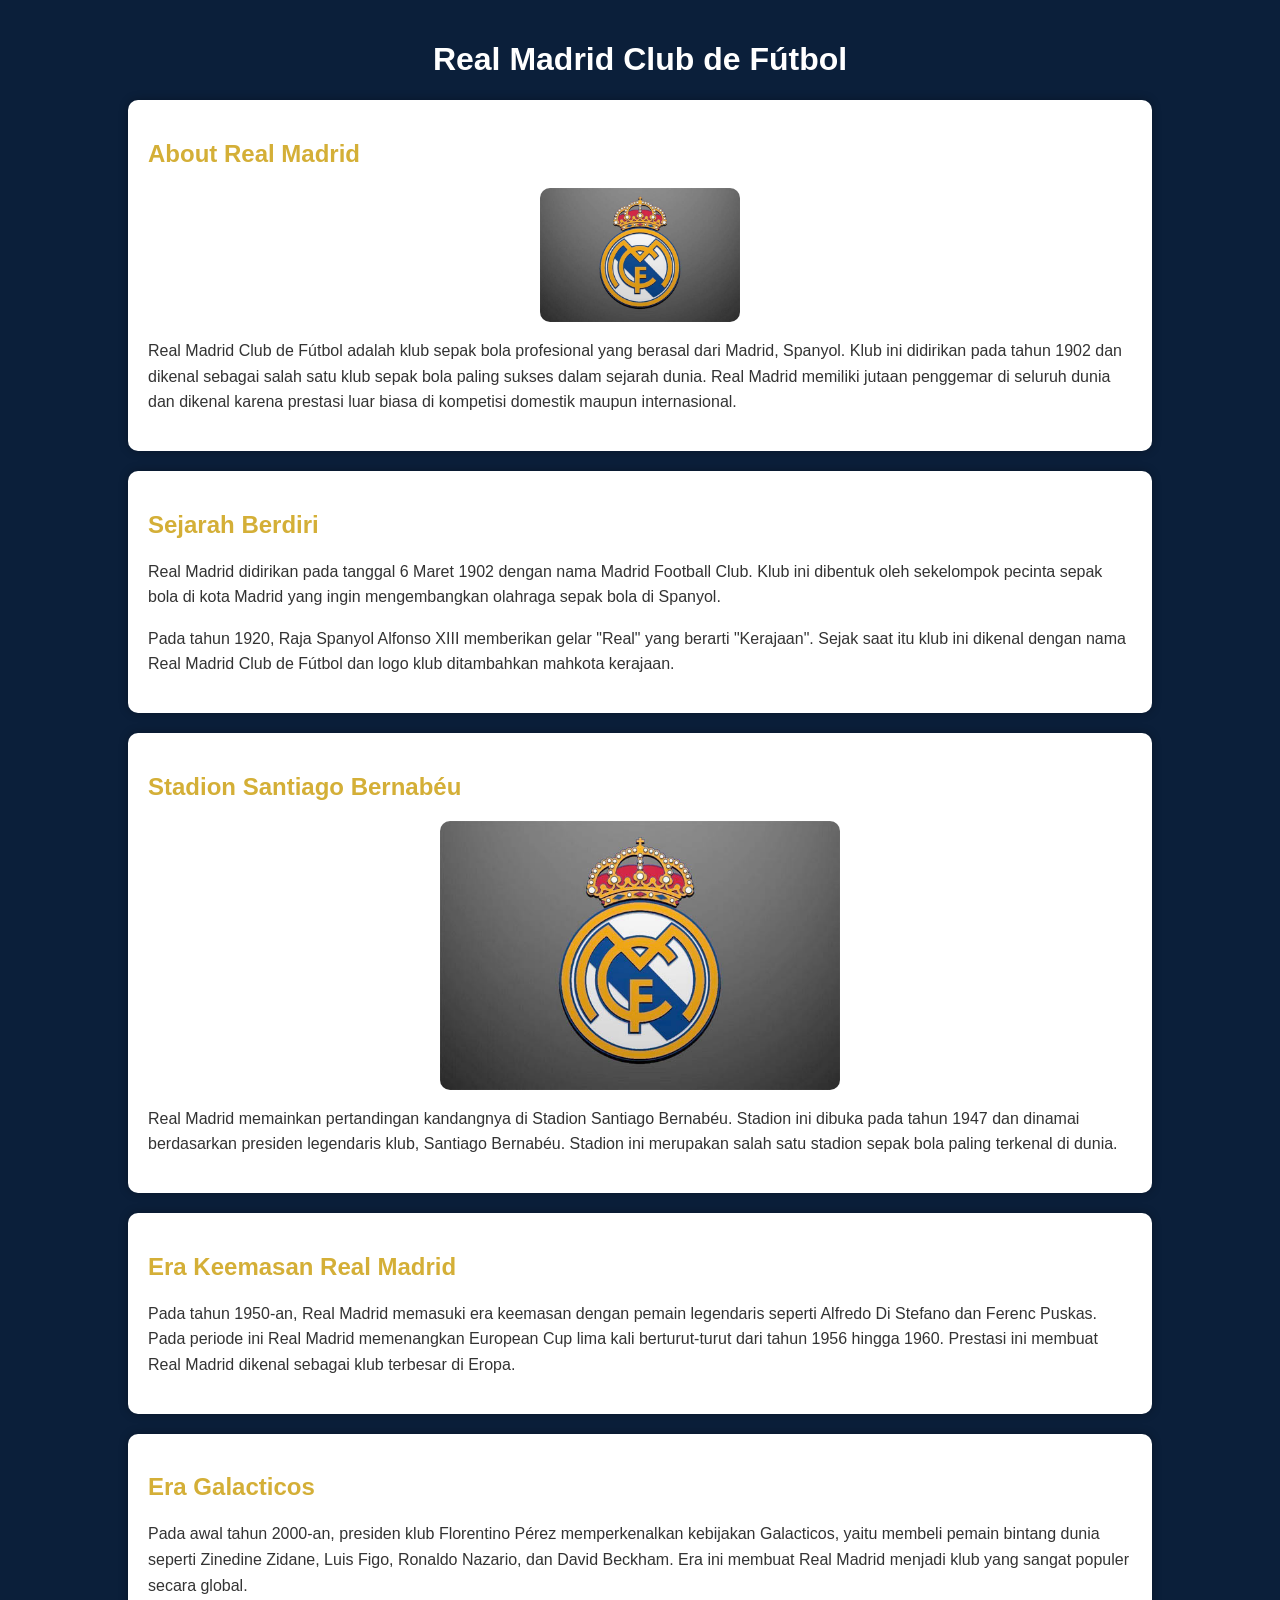
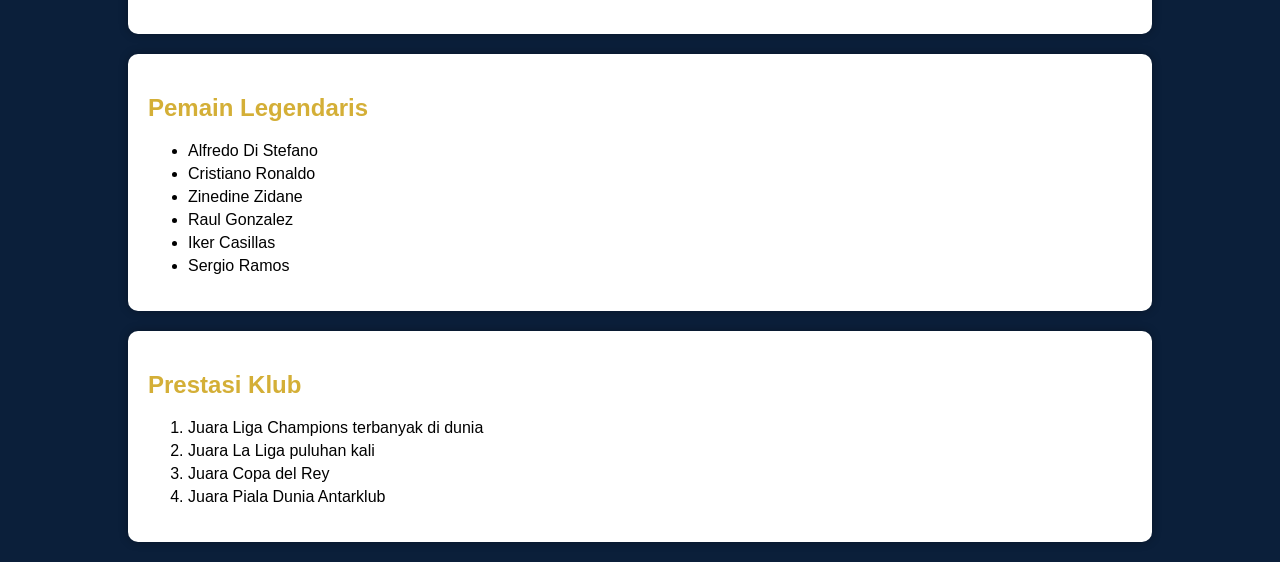
<file: index.html>
<!DOCTYPE html>
<html lang="en">

<head>
    <meta charset="UTF-8">
    <meta name="viewport" content="width=device-width, initial-scale=1.0">
    <title>Real Madrid History</title>

    <!-- External CSS -->
    <link rel="stylesheet" href="style.css">

    <!-- Internal CSS -->
    <style>
        h1 {
            text-align: center;
            color: white;
        }

        h2 {
            color: #d4af37;
        }

        .section {
            background: white;
            padding: 20px;
            margin-top: 20px;
            border-radius: 10px;
        }
    </style>
</head>

<body>

    <div class="container">

        <!-- Inline CSS -->
        <h1 style="font-family:Arial;">Real Madrid Club de Fútbol</h1>

        <div class="section">

            <h2>About Real Madrid</h2>

            <img src="image.jpg" alt="Real Madrid Logo" width="200">

            <p>
                Real Madrid Club de Fútbol adalah klub sepak bola profesional yang berasal dari Madrid, Spanyol.
                Klub ini didirikan pada tahun 1902 dan dikenal sebagai salah satu klub sepak bola paling sukses
                dalam sejarah dunia. Real Madrid memiliki jutaan penggemar di seluruh dunia dan dikenal karena
                prestasi luar biasa di kompetisi domestik maupun internasional.
            </p>

        </div>


        <div class="section">

            <h2>Sejarah Berdiri</h2>

            <p>
                Real Madrid didirikan pada tanggal 6 Maret 1902 dengan nama Madrid Football Club.
                Klub ini dibentuk oleh sekelompok pecinta sepak bola di kota Madrid yang ingin
                mengembangkan olahraga sepak bola di Spanyol.
            </p>

            <p>
                Pada tahun 1920, Raja Spanyol Alfonso XIII memberikan gelar "Real" yang berarti
                "Kerajaan". Sejak saat itu klub ini dikenal dengan nama Real Madrid Club de Fútbol
                dan logo klub ditambahkan mahkota kerajaan.
            </p>

        </div>


        <div class="section">

            <h2>Stadion Santiago Bernabéu</h2>

            <img src="image.jpg" alt="Bernabeu" width="400">

            <p>
                Real Madrid memainkan pertandingan kandangnya di Stadion Santiago Bernabéu.
                Stadion ini dibuka pada tahun 1947 dan dinamai berdasarkan presiden legendaris
                klub, Santiago Bernabéu. Stadion ini merupakan salah satu stadion sepak bola
                paling terkenal di dunia.
            </p>

        </div>


        <div class="section">

            <h2>Era Keemasan Real Madrid</h2>

            <p>
                Pada tahun 1950-an, Real Madrid memasuki era keemasan dengan pemain legendaris
                seperti Alfredo Di Stefano dan Ferenc Puskas. Pada periode ini Real Madrid
                memenangkan European Cup lima kali berturut-turut dari tahun 1956 hingga 1960.
                Prestasi ini membuat Real Madrid dikenal sebagai klub terbesar di Eropa.
            </p>

        </div>


        <div class="section">

            <h2>Era Galacticos</h2>

            <p>
                Pada awal tahun 2000-an, presiden klub Florentino Pérez memperkenalkan kebijakan
                Galacticos, yaitu membeli pemain bintang dunia seperti Zinedine Zidane,
                Luis Figo, Ronaldo Nazario, dan David Beckham. Era ini membuat Real Madrid
                menjadi klub yang sangat populer secara global.
            </p>

        </div>


        <div class="section">

            <h2>Pemain Legendaris</h2>

            <ul>
                <li>Alfredo Di Stefano</li>
                <li>Cristiano Ronaldo</li>
                <li>Zinedine Zidane</li>
                <li>Raul Gonzalez</li>
                <li>Iker Casillas</li>
                <li>Sergio Ramos</li>
            </ul>

        </div>


        <div class="section">

            <h2>Prestasi Klub</h2>

            <ol>
                <li>Juara Liga Champions terbanyak di dunia</li>
                <li>Juara La Liga puluhan kali</li>
                <li>Juara Copa del Rey</li>
                <li>Juara Piala Dunia Antarklub</li>
            </ol>

        </div>

    </div>

</body>

</html>
</file>
<file: style.css>
body {
    background: #0b1f3a;
    font-family: Arial, sans-serif;
    margin: 0;
}

.container {
    width: 80%;
    margin: auto;
    padding: 20px;
}

.section {
    box-shadow: 0 0 10px rgba(0, 0, 0, 0.3);
}

p {
    line-height: 1.6;
    color: #333;
}

img {
    display: block;
    margin: auto;
    border-radius: 10px;
}

li {
    margin: 5px 0;
}
</file>
